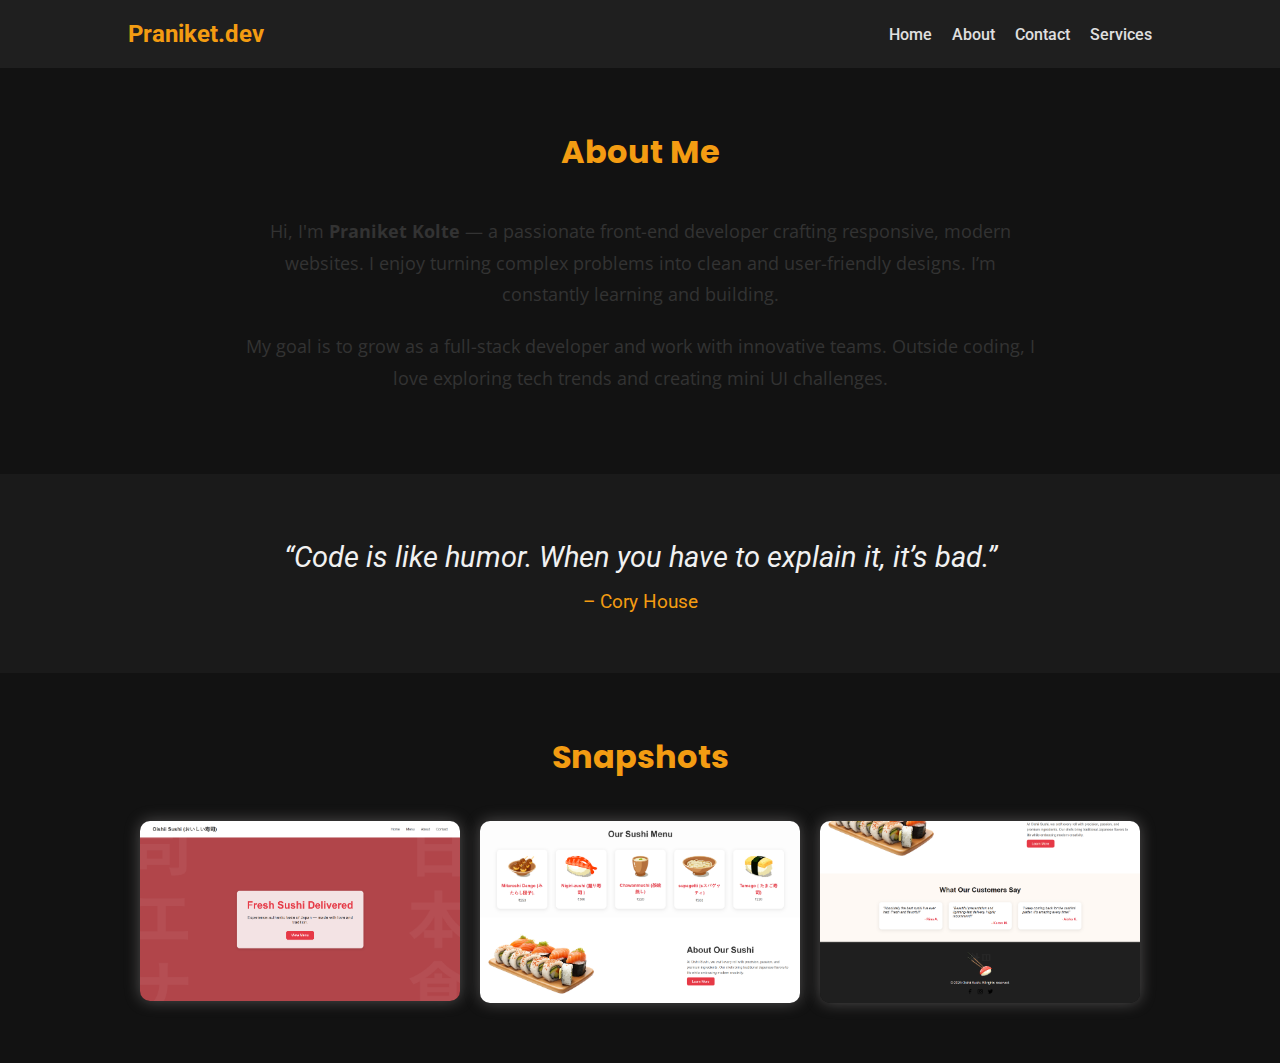
<file: about.html>
<!DOCTYPE html>
<html lang="en">
  <head>
    <meta charset="UTF-8" />
    <meta name="viewport" content="width=device-width, initial-scale=1.0" />
    <title>About Me</title>
    <link
      href="https://fonts.googleapis.com/css2?family=Poppins:wght@500;600;700&family=Roboto:wght@400;500&display=swap"
      rel="stylesheet"
    />
    <link rel="stylesheet" href="style.css" />
  </head>
  <body>
    <!-- nav -->
    <header>
      <nav class="navbar">
        <div class="logo">Praniket.dev</div>
        <ul class="nav-links">
          <li><a href="index.html">Home</a></li>
          <li><a href="about.html">About</a></li>
          <li><a href="contact.html">Contact</a></li>
          <li><a href="services.html">Services</a></li>
        </ul>
      </nav>
    </header>

    <!-- new about section -->
    <section class="about-section">
      <div class="about-container">
        <h2 class="section-title">About Me</h2>
        <p class="about-text">
          Hi, I'm <strong>Praniket Kolte</strong> — a passionate front-end
          developer crafting responsive, modern websites. I enjoy turning
          complex problems into clean and user-friendly designs. I’m constantly
          learning and building.
        </p>
        <p class="about-text">
          My goal is to grow as a full-stack developer and work with innovative
          teams. Outside coding, I love exploring tech trends and creating mini
          UI challenges.
        </p>
      </div>
    </section>

    <!-- Quote Section -->
    <section class="quote-section">
      <div class="quote-container">
        <p class="quote-text">
          “Code is like humor. When you have to explain it, it’s bad.”
        </p>
        <span class="quote-author">– Cory House</span>
      </div>
    </section>

    <!-- Gallery Section -->
    <section class="gallery-section">
      <h2 class="section-title">Snapshots</h2>
      <div class="gallery-grid">
        <img src="images/sushiweb.png" alt="Project 1" />
        <img src="images/snap2.png" alt="Project 1" />
        <img src="images/snap3.png" alt="Project 1" />
      </div>
    </section>
  </body>
</html>
</file>
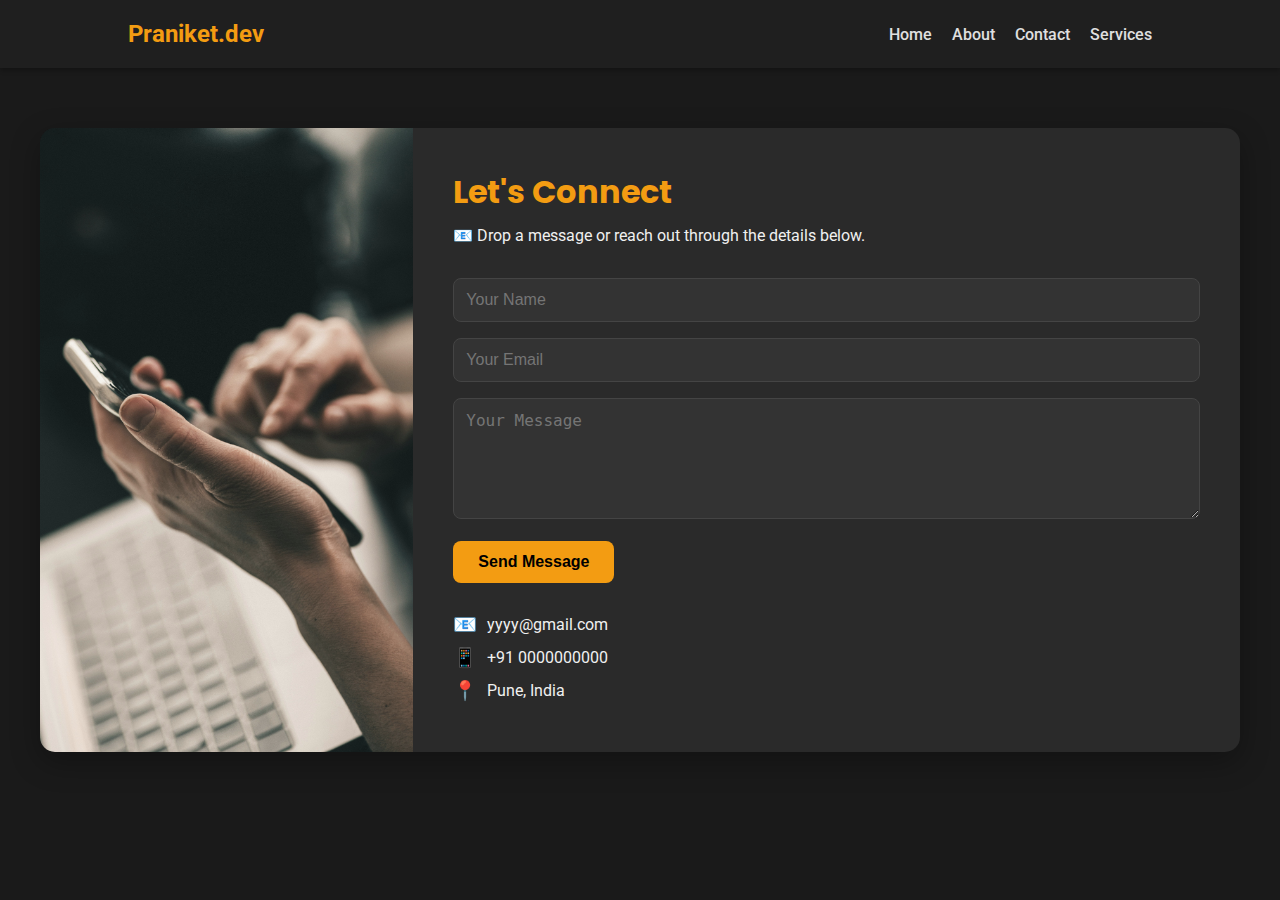
<file: contact.html>
<!DOCTYPE html>
<html lang="en">
  <head>
    <meta charset="UTF-8" />
    <meta name="viewport" content="width=device-width, initial-scale=1.0" />
    <title>Contact Me</title>
    <link
      href="https://fonts.googleapis.com/css2?family=Poppins:wght@500;600;700&family=Roboto:wght@400;500&display=swap"
      rel="stylesheet"
    />

    <link
      rel="stylesheet"
      href="https://cdnjs.cloudflare.com/ajax/libs/font-awesome/6.4.0/css/all.min.css"
    />
    <link rel="stylesheet" href="style.css" />
  </head>
  <body>
    <!-- nav section -->
    <header>
      <nav class="navbar">
        <div class="logo">Praniket.dev</div>
        <ul class="nav-links">
          <li><a href="index.html">Home</a></li>
          <li><a href="about.html">About</a></li>
          <li><a href="contact.html">Contact</a></li>
          <li><a href="services.html">Services</a></li>
        </ul>
      </nav>
    </header>

    <!--  contact form section  -->
    <section class="contact-section">
      <div class="contact-container">
        <div class="contact-image">
          <img
            src="images/michal-biernat-h0xEUQXzU38-unsplash.jpg"
            alt="Let's connect"
          />
        </div>

        <div class="contact-form-wrapper">
          <h2>Let's Connect</h2>
          <p>📧 Drop a message or reach out through the details below.</p>

          <form class="contact-form">
            <input type="text" placeholder="Your Name" required />
            <input type="email" placeholder="Your Email" required />
            <textarea rows="5" placeholder="Your Message" required></textarea>
            <button type="submit">Send Message</button>
          </form>

          <div class="contact-details">
            <p><span>📧</span> yyyy@gmail.com</p>
            <p><span>📱</span> +91 0000000000</p>
            <p><span>📍</span> Pune, India</p>
          </div>
        </div>
      </div>
    </section>
  </body>
</html>
</file>
<file: style.css>
/* usedGoogle Fonts */
@import url("https://fonts.googleapis.com/css2?family=Poppins:wght@400;600&family=Roboto&display=swap");
@import url("https://fonts.googleapis.com/css2?family=Open+Sans&family=Poppins:wght@600&display=swap");

/* CSS Variables
used :root to target most of html element
*/

* {
  margin: 0;
  padding: 0;
  box-sizing: border-box;
}

:root {
  --primary-color: #2c3e50;
  --accent-color: #f39c12;
  --bg-color: #121212;
  --text-color: #333333;
  --white: #ffffff;
  --font-heading: "Poppins", sans-serif;
  --font-body: "Roboto", sans-serif;
}

body {
  margin: 0;
  padding: 0;
  font-family: var(--font-body);
  background-color: var(--bg-color);
  color: #e0e0e0;
}

a {
  text-decoration: none;
  color: inherit;
}

section {
  padding: 60px 20px;
}

/* navbar */
.navbar {
  display: flex;
  justify-content: space-between;
  align-items: center;
  padding: 20px 10%;
  background-color: #1f1f1f;
  box-shadow: 0 2px 5px rgba(0, 0, 0, 0.3);
}

.logo {
  font-size: 1.5rem;
  font-weight: 700;
  color: var(--accent-color);
}

.nav-links {
  list-style: none;
  display: flex;
  gap: 20px;
}

.nav-links a {
  color: #e0e0e0;
  font-weight: 500;
  transition: color 0.3s ease;
}

.nav-links a:hover {
  color: var(--accent-color);
}

/* hero section */

.hero {
  display: flex;
  flex-direction: column-reverse;
  align-items: center;
  text-align: center;
  gap: 30px;
  animation: fadein 1s ease-in-out;
}

.hero-text h1 {
  font-size: 2.5rem;
  font-family: var(--font-heading);
}

.hero-text h2 {
  font-size: 1.5rem;
  color: var(--accent-color);
  margin: 10px 0;
}

.hero-text p {
  max-width: 500px;
  margin: 10px auto 20px;
}

.hero-image img {
  border-radius: 50%;
  width: 250px;
  animation: float 3s ease-in-out infinite;
}

.btn {
  background-color: var(--accent-color);
  color: var(--bg-color);
  padding: 10px 20px;
  border-radius: 5px;
  font-weight: 600;
  transition: background 0.3 ease, transform 0.3s;
}

.btn:hover {
  background-color: #ffa726;
  transform: scale(1.05);
}

/* skill section */

.skills-section {
  background-color: #1e1e1e;
  text-align: center;
}

.section-title {
  font-size: 2rem;
  margin-bottom: 40px;
  color: var(--accent-color);
}

.skills-grid {
  display: grid;
  grid-template-columns: repeat(auto-fit, minmax(120px, 1fr));
  gap: 20px;
}

.skill-card {
  background: #2c2c2c;
  padding: 20px;
  border-radius: 10px;
  transition: transform 0.3s;
}

.skill-card:hover {
  transform: translate(-5px);
}

.skill-card i {
  font-size: 2rem;
  color: var(--accent-color);
  margin-bottom: 10px;
}

/* project sec */
.projects {
  background-color: var(--bg-color);
  text-align: center;
}

.project-container {
  display: grid;
  grid-template-columns: repeat(auto-fit, minmax(280px, 1fr));
  gap: 30px;
  margin-top: 30px;
}

.project-card {
  background-color: #1f1f1f;
  padding: 20px;
  border-radius: 10px;
  transition: transform 0.3s;
  box-shadow: 0 2px 10px rgba(0, 0, 0, 0.05);
}

.project-card:hover {
  transform: translateY(-5px);
}

.project-card img {
  width: 100%;
  border-radius: 10px;
  margin-bottom: 15px;
}

.project-card .btn {
  display: inline-block;
  margin-right: 10px;
  margin-top: 10px;
  text-decoration: none;
  color: var(--accent);
  background-color: #333;
  padding: 8px 12px;
  border-radius: 4px;
  transition: background-color 0.3s ease;
}

.project-card .btn:hover {
  background-color: #555;
}

/* Animations */
@keyframes fadeIn {
  from {
    opacity: 0;
    transform: translateY(30px);
  }
  to {
    opacity: 1;
    transform: translateY(0);
  }
}

@keyframes float {
  0%,
  100% {
    transform: translateY(0);
  }
  50% {
    transform: translateY(-10px);
  }
}

/* Responsive */
@media (min-width: 768px) {
  .hero {
    flex-direction: row;
    justify-content: space-between;
    text-align: left;
    padding: 60px 80px;
  }

  .hero-text {
    flex: 1;
  }

  .hero-image {
    flex: 1;
  }
}

/* Section: Why Work With Me */
.why-me {
  background: #1c1c1c;
  color: #fff;
  padding: 60px 20px;
  text-align: center;
}
.why-me .section-title {
  font-size: 2.5rem;
  margin-bottom: 40px;
  font-family: "Poppins", sans-serif;
}
.why-grid {
  display: flex;
  flex-wrap: wrap;
  justify-content: center;
  gap: 2rem;
}
.why-card {
  background: #2a2a2a;
  padding: 30px;
  border-radius: 12px;
  width: 280px;
  transition: transform 0.3s ease, box-shadow 0.3s ease;
}
.why-card:hover {
  transform: translateY(-10px);
  box-shadow: 0 10px 20px rgba(255, 255, 255, 0.1);
}
.why-card i {
  font-size: 2rem;
  margin-bottom: 15px;
  color: #f39c12;
}
.why-card h3 {
  font-size: 1.3rem;
  margin-bottom: 10px;
}
.why-card p {
  font-size: 0.95rem;
  color: #ccc;
}

/* Animation */
@keyframes fadeSlideUp {
  from {
    opacity: 0;
    transform: translateY(20px);
  }
  to {
    opacity: 1;
    transform: translateY(0);
  }
}
.hero-text,
.skills-grid,
.project-container,
.why-grid {
  animation: fadeSlideUp 1s ease forwards;
  opacity: 0;
  animation-delay: 0.2s;
  animation-fill-mode: forwards;
}
/* Tools & Technologies */
.tools-section {
  background: #111;
  color: #fff;
  padding: 60px 20px;
  text-align: center;
}
.tools-section .section-title {
  font-size: 2.5rem;
  font-family: "Poppins", sans-serif;
  margin-bottom: 40px;
}
.tools-grid {
  display: flex;
  flex-wrap: wrap;
  justify-content: center;
  gap: 2rem;
}
.tool-card {
  background: #1f1f1f;
  padding: 20px;
  width: 120px;
  height: 140px;
  border-radius: 12px;
  transition: transform 0.3s ease, box-shadow 0.3s ease;
  display: flex;
  flex-direction: column;
  align-items: center;
  justify-content: center;
}
.tool-card:hover {
  transform: scale(1.1);
  box-shadow: 0 0 10px #f39c12;
}
.tool-card img {
  width: 50px;
  margin-bottom: 10px;
}
.tool-card p {
  font-size: 0.9rem;
  font-weight: 500;
}
.tools-tech-section {
  background-color: #0f0f0f;
  color: #ffffff;
  padding: 60px 20px;
  font-family: "Poppins", sans-serif;
}
.tools-container {
  display: flex;
  flex-wrap: wrap;
  align-items: center;
  justify-content: center;
  gap: 40px;
  animation: fadeUp 1s ease-in-out;
}
.tools-image img {
  width: 300px;
  border-radius: 10px;
  box-shadow: 0 0 10px #f39c12;
}
.tools-content {
  max-width: 500px;
}
.tools-content h2 {
  font-size: 2.5rem;
  color: #f39c12;
  margin-bottom: 20px;
}
.tools-content p {
  font-size: 1rem;
  margin-bottom: 25px;
  line-height: 1.5;
}
.tools-icons {
  display: flex;
  flex-wrap: wrap;
  gap: 15px;
}
.tools-icons img {
  width: 50px;
  height: 50px;
  transition: transform 0.3s ease, filter 0.3s ease;
  filter: grayscale(100%);
}
.tools-icons img:hover {
  transform: scale(1.2);
  filter: grayscale(0%);
}

/* Animation */
@keyframes fadeUp {
  0% {
    opacity: 0;
    transform: translateY(40px);
  }
  100% {
    opacity: 1;
    transform: translateY(0);
  }
}

/* Responsive */
@media (max-width: 768px) {
  .tools-container {
    flex-direction: column;
    text-align: center;
  }
  .tools-image img {
    width: 100%;
    max-width: 280px;
  }
}

/* work values */
.work-values {
  background-color: #121212;
  color: #f0f0f0;
  padding: 60px 20px;
  text-align: center;
  font-family: "Poppins", sans-serif;
}

.work-values h2 {
  font-size: 2.5rem;
  margin-bottom: 40px;
  color: var(--accent-color);
}

.values-grid {
  display: grid;
  grid-template-columns: repeat(auto-fit, minmax(250px, 1fr));
  gap: 30px;
  max-width: 1100px;
  margin: 0 auto;
}

.value-card {
  background: #1e1e1e;
  padding: 25px;
  border-radius: 15px;
  transition: transform 0.3s ease, background 0.3s ease;
  box-shadow: 0 8px 20px rgba(0, 0, 0, 0.4);
}

.value-card:hover {
  transform: translateY(-10px);
  background: #2c2c2c;
}

.icon {
  font-size: 2.5rem;
  margin-bottom: 15px;
  display: block;
  animation: bounce 2s infinite;
}

.value-card h3 {
  font-size: 1.5rem;
  color: #f39c12;
  margin-bottom: 10px;
}

.value-card p {
  font-size: 0.95rem;
  line-height: 1.6;
}

@keyframes bounce {
  0%,
  100% {
    transform: translateY(0);
  }
  50% {
    transform: translateY(-8px);
  }
}

/* footer */

.footer {
  background-color: #111;
  color: var(--white);
  padding: 2rem 1rem;
  font-family: var(--font-body);
}

.footer-container {
  display: flex;
  flex-direction: column;
  align-items: center;
  gap: 1.2rem;
  text-align: center;
}

.footer-logo h2 {
  font-family: var(--font-heading);
  color: var(--accent-color);
  font-size: 1.7rem;
  margin-bottom: 0.3rem;
}

.footer-logo p {
  font-size: 1rem;
  color: #ccc;
  max-width: 400px;
}

.footer-socials a {
  font-size: 1.5rem;
  margin: 0 0.6rem;
  color: var(--white);
  transition: transform 0.3s ease, color 0.3s ease;
}

.footer-socials a:hover {
  color: var(--accent-color);
  transform: scale(1.2);
}

.footer-bottom {
  margin-top: 1rem;
  font-size: 0.85rem;
  color: #888;
}

.footer-socials a i {
  font-size: 1.5rem;
  margin: 0 0.6rem;
  color: var(--white);
  transition: transform 0.3s ease, color 0.3s ease;
}

.footer-socials a i:hover {
  color: var(--accent-color);
  transform: scale(1.2);
}

/* Responsive Layout */
@media (min-width: 768px) {
  .footer-container {
    flex-direction: row;
    justify-content: space-between;
    max-width: 1100px;
    margin: 0 auto;
  }

  .footer-logo {
    text-align: left;
  }

  .footer-socials {
    text-align: right;
  }
}

/* === About Page Section === */

/*  about section */

.about-section {
  background-color: var(--bg-color);
  padding: 60px 20px;
  text-align: center;
  animation: fadeIn 1.5s ease-in-out;
}

.about-container {
  max-width: 800px;
  margin: 0 auto;
}

.section-title {
  font-family: var(--font-heading);
  font-size: 2.5rem;
  color: var(--primary-color);
  margin-bottom: 20px;
}

.about-text {
  font-family: "Open Sans", sans-serif;
  font-size: 1.1rem;
  color: var(--text-color);
  line-height: 1.8;
  margin-bottom: 20px;
}

/* Animation */
@keyframes fadeIn {
  from {
    opacity: 0;
    transform: translateY(30px);
  }
  to {
    opacity: 1;
    transform: translateY(0);
  }
}
/* Quote Section */
.quote-section {
  background-color: var(--dark-bg);
  color: #f1f1f1;
  padding: 60px 20px;
  text-align: center;
}

.quote-container {
  max-width: 800px;
  margin: auto;
  animation: fadeInUp 1s ease-in-out;
}

.quote-text {
  font-size: 1.8rem;
  font-style: italic;
  margin-bottom: 10px;
  line-height: 1.6;
}

.quote-author {
  font-size: 1.2rem;
  color: #f39c12;
}

/* Fade-in animation */
@keyframes fadeInUp {
  0% {
    opacity: 0;
    transform: translateY(20px);
  }
  100% {
    opacity: 1;
    transform: translateY(0);
  }
}

/* Gallery Section */
.gallery-section {
  background-color: #121212;
  padding: 60px 20px;
  color: #fff;
}

.section-title {
  text-align: center;
  font-size: 2rem;
  margin-bottom: 40px;
  color: #f39c12;
}

.gallery-grid {
  display: grid;
  grid-template-columns: repeat(auto-fit, minmax(250px, 1fr));
  gap: 20px;
  max-width: 1000px;
  margin: auto;
}

.gallery-grid img {
  width: 100%;
  border-radius: 10px;
  transition: transform 0.4s ease;
  box-shadow: 0 0 15px rgba(195, 189, 189, 0.352);
}

.gallery-grid img:hover {
  transform: scale(1.05);
}

/* ---------- Contact Page Styles ---------- */
/* contact page css */

:root {
  --dark-bg: #1a1a1a;
  --accent: #f39c12;
  --text-light: #f0f0f0;
  --white: #ffffff;
  --font-heading: "Poppins", sans-serif;
  --font-body: "Roboto", sans-serif;
}

body {
  font-family: var(--font-body);
  background-color: var(--dark-bg);
  color: var(--text-light);
  margin: 0;
  padding: 0;
}

.contact-section {
  padding: 60px 20px;
}

.contact-container {
  display: flex;
  flex-wrap: wrap;
  max-width: 1200px;
  margin: auto;
  background: #2a2a2a;
  border-radius: 15px;
  overflow: hidden;
  box-shadow: 0 10px 30px rgba(0, 0, 0, 0.3);
}

.contact-image {
  flex: 1;
  min-width: 300px;
  background: #111;
}

.contact-image img {
  width: 100%;
  height: 100%;
  object-fit: cover;
  filter: grayscale(20%);
  transition: transform 0.5s ease;
}

.contact-image img:hover {
  transform: scale(1.05);
}

.contact-form-wrapper {
  flex: 2;
  padding: 40px;
  animation: slideIn 1s ease-in-out;
}

@keyframes slideIn {
  from {
    transform: translateY(30px);
    opacity: 0;
  }
  to {
    transform: translateY(0);
    opacity: 1;
  }
}

.contact-form-wrapper h2 {
  font-family: var(--font-heading);
  color: var(--accent);
  font-size: 2rem;
  margin-bottom: 10px;
}

.contact-form-wrapper p {
  margin-bottom: 25px;
  font-size: 1rem;
}

.contact-form input,
.contact-form textarea {
  width: 100%;
  padding: 12px;
  margin: 8px 0;
  background-color: #333;
  border: 1px solid #444;
  border-radius: 8px;
  color: var(--white);
  font-size: 1rem;
  transition: 0.3s ease;
}

.contact-form input:focus,
.contact-form textarea:focus {
  border-color: var(--accent);
  outline: none;
}

.contact-form button {
  background-color: var(--accent);
  color: #000;
  padding: 12px 25px;
  border: none;
  border-radius: 8px;
  cursor: pointer;
  font-weight: bold;
  font-size: 1rem;
  margin-top: 10px;

  transition: 0.3s ease;
}

.contact-form button:hover {
  background-color: #ffb84d;
}

.contact-details {
  margin-top: 30px;
}

.contact-details p {
  font-size: 1rem;
  margin: 10px 0;
  display: flex;
  align-items: center;
}

.contact-details span {
  font-size: 1.2rem;
  margin-right: 10px;
  color: var(--accent);
}

/* === Responsive  === */
@media (max-width: 768px) {
  .nav-links {
    flex-direction: column;
    gap: 10px;
    text-align: center;
  }

  .navbar {
    flex-wrap: wrap;
  }

  .contact-form input,
  .contact-form textarea {
    width: 100%;
    margin-bottom: 10px;
  }

  .gallery,
  .tech-stack {
    grid-template-columns: repeat(auto-fit, minmax(100px, 1fr));
  }

  .about,
  .hero,
  .quote,
  .contact {
    padding: 20px;
  }
}

/* for Preventing horizontal scroll */
* {
  box-sizing: border-box;
}

body {
  overflow-x: hidden;
}
</file>
